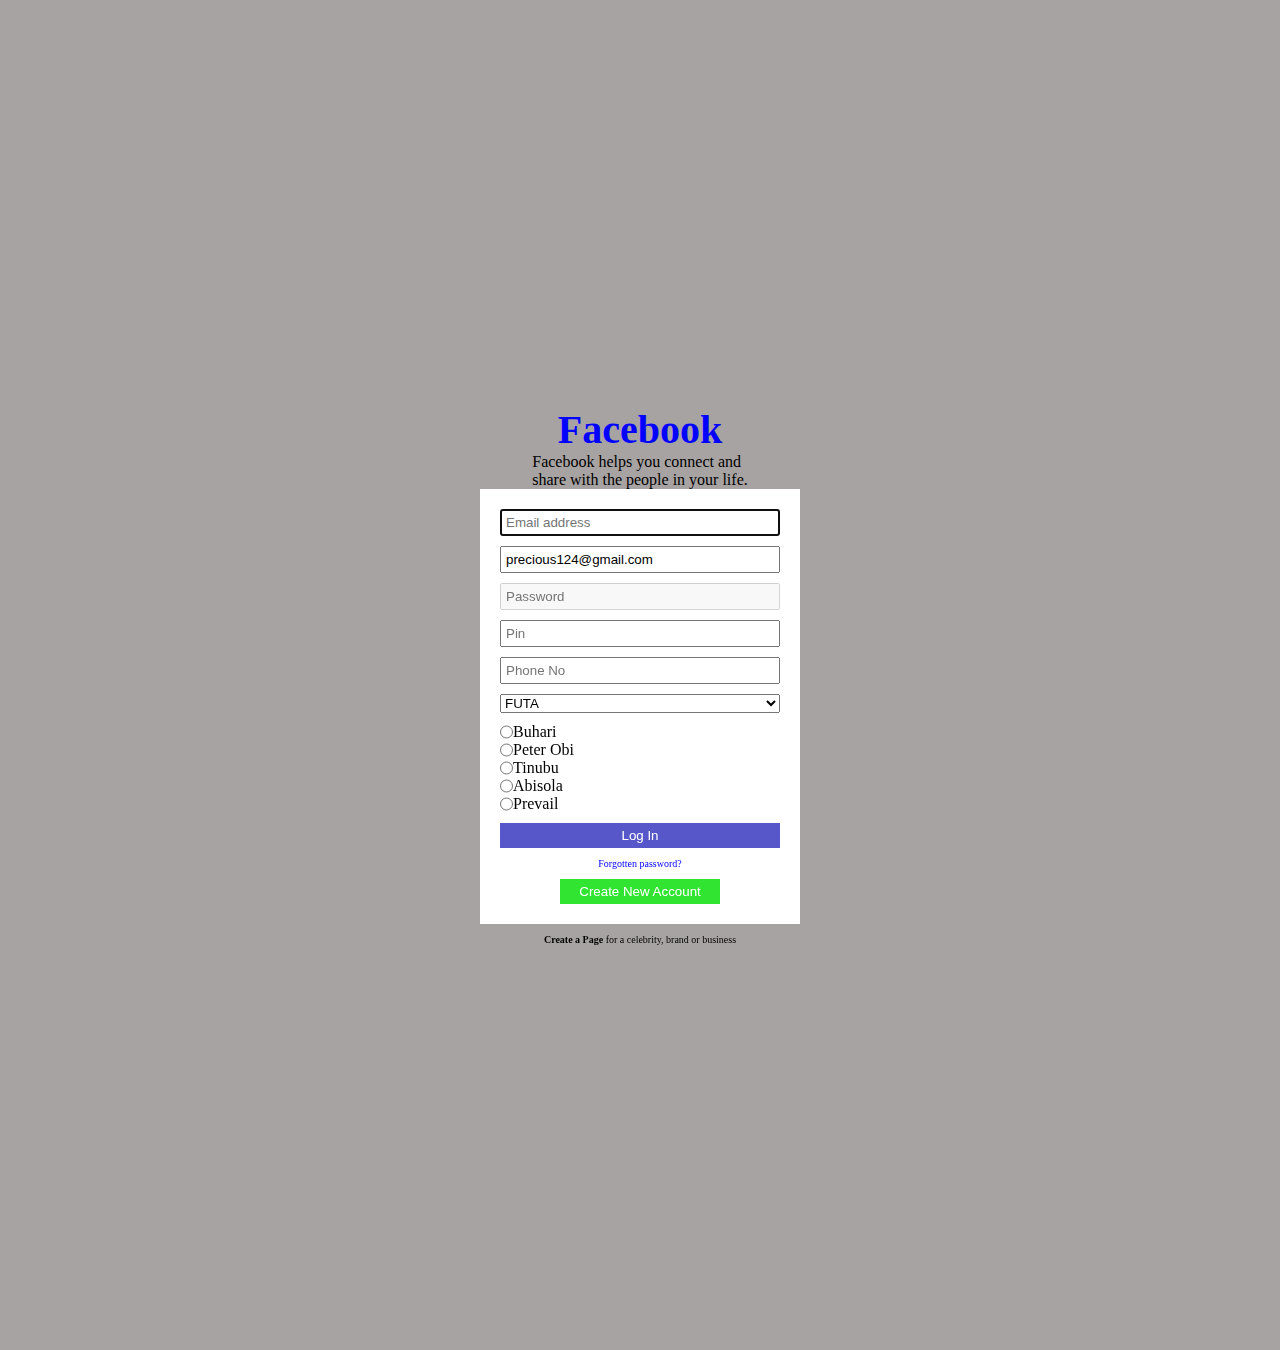
<file: Building facebook.html>
<!DOCTYPE html>
<html lang="en">

<head>
    <meta charset="UTF-8">
    <meta name="viewport" content="width=device-width, initial-scale=1.0">
    <title>Document</title>
    <link rel="stylesheet" href="/form.css">
</head>

<body>
    <h1>Facebook</h1>
    <p id="sub-title">Facebook helps you connect and <br>share with the people in your life.</p>

    <form action="" target="_blank" method="post" autocomplete="on">
        <input type="text" placeholder="Email address" required autofocus>
        <input type="text" placeholder="Email address or phone number" value="precious124@gmail.com" readonly>
        <input type="password" placeholder="Password" disabled>
        <input type="password" placeholder="Pin" maxlength="6">
        <input type="number" placeholder="Phone No" min="11" max="12">
      
<select name="" id="">
<option value="FUTA">FUTA</option>
<option value="OAU"> OAU</option>
<option value="UNILAG"> UNILAG</option>
<option value="FUOYE"> FUOYE</option>
<option value="UI"> UI</option>
<option value="LAUTECH"> LAUTECH</option>

</select>

<div class="option">
    <div style="display: flex;">
        <input type="radio">
        <p>Buhari</p>
    </div>
    <div style="display: flex;">
        <input type="radio">
        <p> Peter Obi</p>
    </div>
    <div style="display: flex;">
        <input type="radio">
        <p> Tinubu</p>
    </div>
    <div style="display: flex;">
        <input type="radio">
        <p> Abisola</p>
    </div>
    <div style="display: flex;">
        <input type="radio">
        <p> Prevail</p>
    </div>

</div>

        <button id="btn1">Log In</button>
        <p id="alt">Forgotten password?</p>
        <button id="btn2" type="submit">Create New Account</button>
    </form>

    <p id="last-text"><span>Create a Page</span> for a celebrity, brand or business </p>
</body>

</html>
</file>
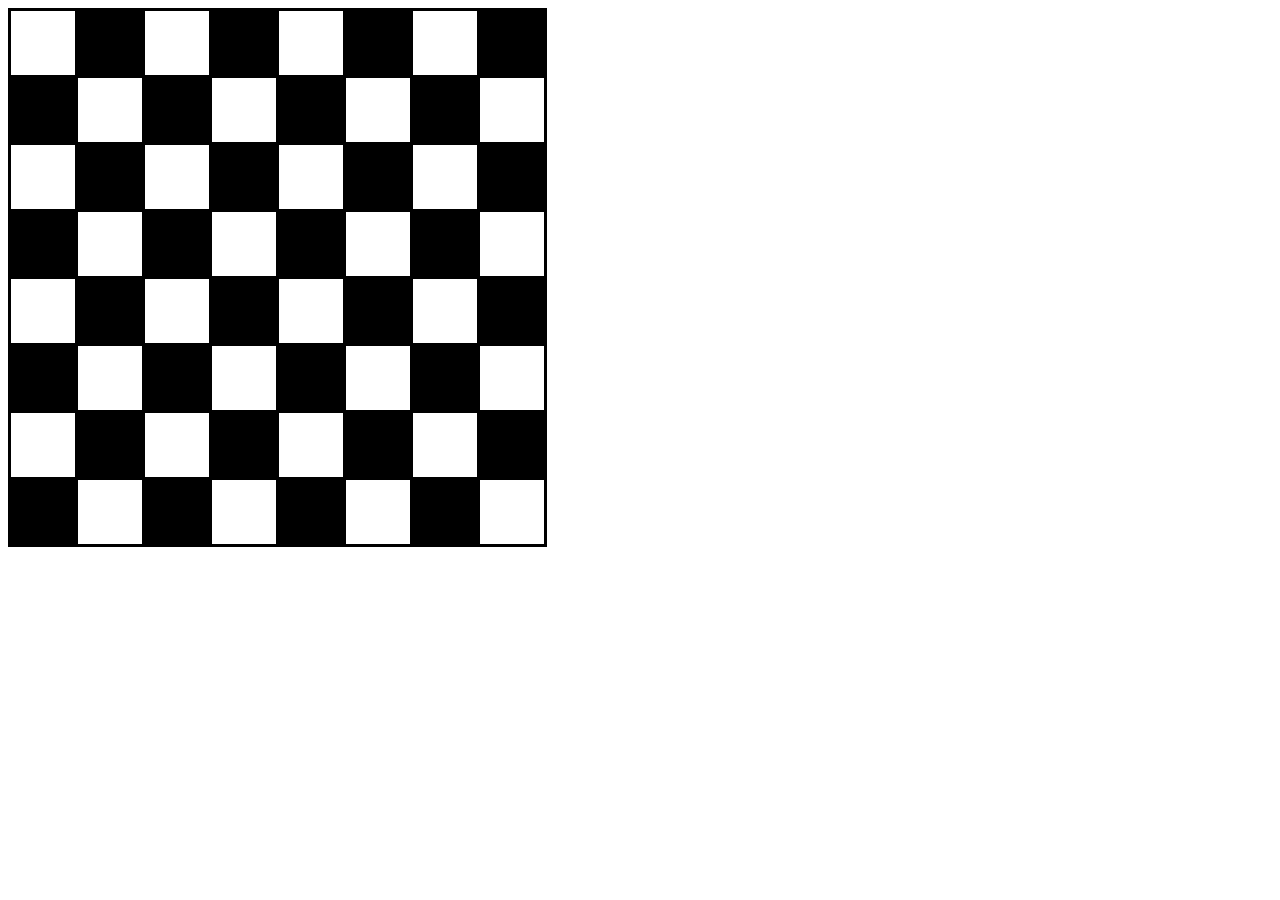
<file: chess.html>
<!DOCTYPE html>
<html lang="en">

<head>
    <meta charset="UTF-8">
    <meta name="viewport" content="width=device-width, initial-scale=1.0">
    <title>Document</title>
</head>

<div>
    <style height: 100vh;>
        table {
            border: 2px solid black;
            border-collapse: collapse;
        }

        th,
        td {
            padding: 2rem;
            border: 3px solid black;
            border-collapse: collapse;
        }

        .white {
            background-color: white;
        }

        .black {
            background-color: black;
        }
    </style>

    <body>
        <table>
            <tr>
                <th class="white"></th>
                <th class="black"></th>
                <th class="white"></th>
                <th class="black"></th>
                <th class="white"></th>
                <th class="black"></th>
                <th class="white"></th>
                <th class="black"></th>
            </tr>

            <tr>
                <th class="black"></th>
                <th class="white"></th>
                <th class="black"></th>
                <th class="white"></th>
                <th class="black"></th>
                <th class="white"></th>
                <th class="black"></th>
                <th class="white"></th>
            </tr>

            <tr>
                <th class="white"></th>
                <th class="black"></th>
                <th class="white"></th>
                <th class="black"></th>
                <th class="white"></th>
                <th class="black"></th>
                <th class="white"></th>
                <th class="black"></th>
            </tr>

            <tr>
                <th class="black"></th>
                <th class="white"></th>
                <th class="black"></th>
                <th class="white"></th>
                <th class="black"></th>
                <th class="white"></th>
                <th class="black"></th>
                <th class="white"></th>
            </tr>

            <tr>
                <th class="white"></th>
                <th class="black"></th>
                <th class="white"></th>
                <th class="black"></th>
                <th class="white"></th>
                <th class="black"></th>
                <th class="white"></th>
                <th class="black"></th>
            </tr>

            <tr>
                <th class="black"></th>
                <th class="white"></th>
                <th class="black"></th>
                <th class="white"></th>
                <th class="black"></th>
                <th class="white"></th>
                <th class="black"></th>
                <th class="white"></th>
            </tr>

            <tr>
                <th class="white"></th>
                <th class="black"></th>
                <th class="white"></th>
                <th class="black"></th>
                <th class="white"></th>
                <th class="black"></th>
                <th class="white"></th>
                <th class="black"></th>
            </tr>

            <tr>
                <th class="black"></th>
                <th class="white"></th>
                <th class="black"></th>
                <th class="white"></th>
                <th class="black"></th>
                <th class="white"></th>
                <th class="black"></th>
                <th class="white"></th>
            </tr>





        </table>
</div>

</body>

</html>
</file>
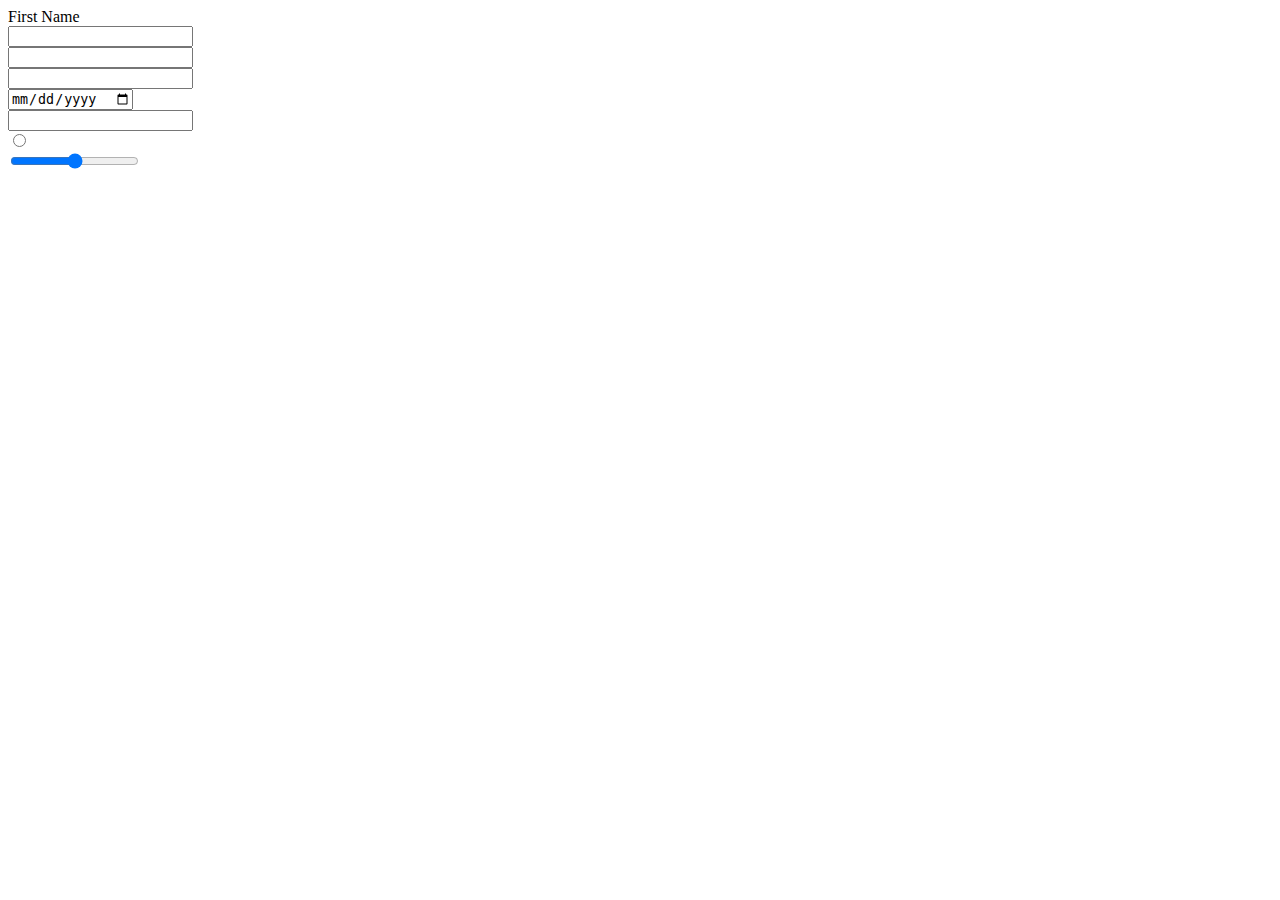
<file: form.html>
<!DOCTYPE html>
<html lang="en">

<head>
    <meta charset="UTF-8">
    <meta name="viewport" content="width=device-width, initial-scale=1.0">
    <title>Document</title>
</head>

<body>
    <form action="">
        <label for=""> First Name</label>
        <br>
        <input type="text">
        <br>
        <input type="number">
        <br>
        <input type="email">
        <br>
        <input type="date">
        <br>
        <input type="password">
        <br>
        <input type="radio">
        <br>
        <input type="range">
    </form>
</body>

</html>
</file>
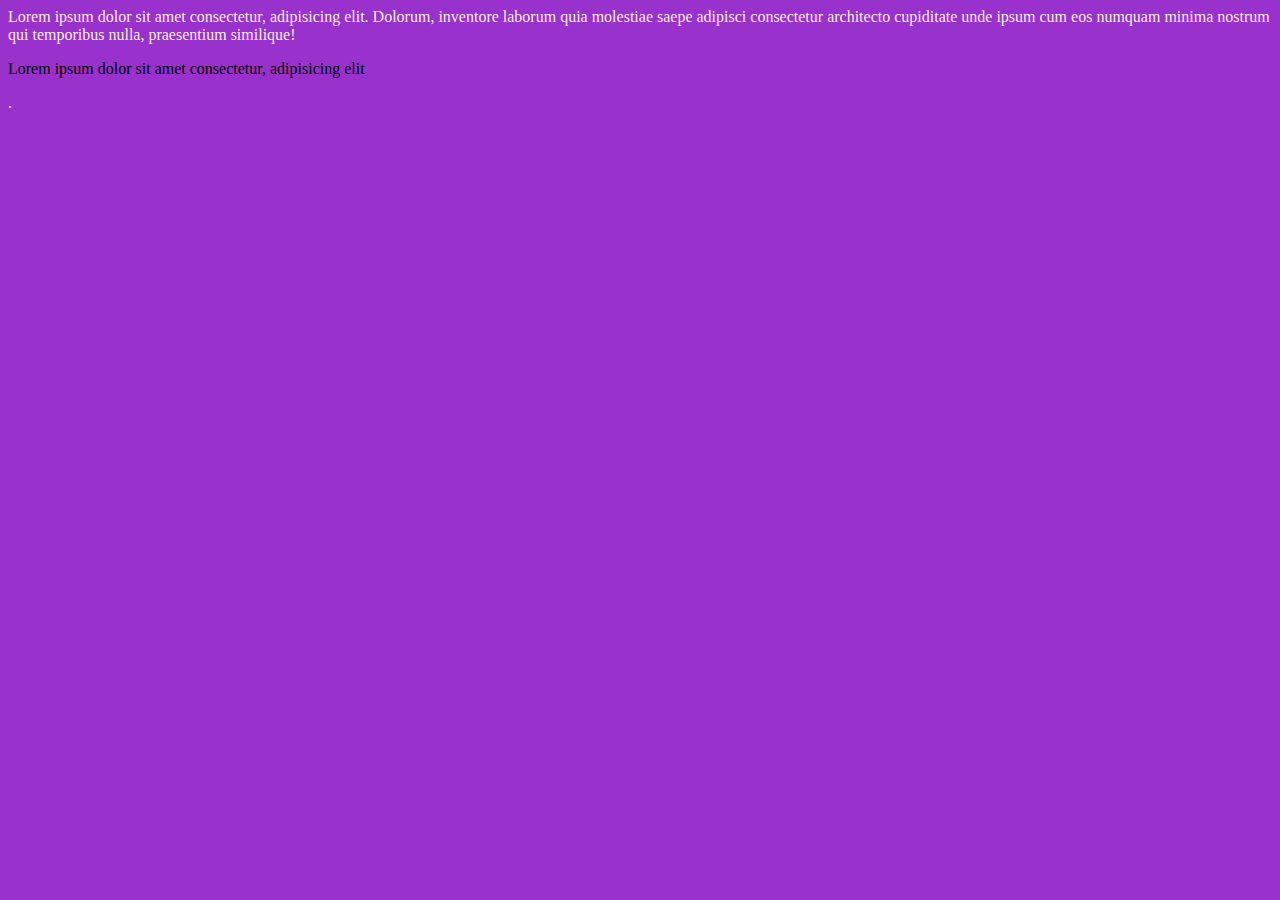
<file: link.html>
<!DOCTYPE html>
<html lang="en">

<head>
    <meta charset="UTF-8">
    <meta name="viewport" content="width=device-width, initial-scale=1.0">
    <title>HTML LINK</title>
    <style>
        body {
            background-color: darkorchid;
            color: rgba(255, 246, 246, 0.973);

            p{
                color: black;
            }
        }
    </style>
</head>

<body>
    Lorem ipsum dolor sit amet consectetur, adipisicing elit.
    Dolorum, inventore laborum quia molestiae saepe adipisci
    consectetur architecto cupiditate unde ipsum cum eos numquam minima nostrum qui temporibus nulla,
    praesentium
    similique!

    <p>Lorem ipsum dolor sit amet consectetur, adipisicing elit

    </p> .

</body>

</html>
</file>
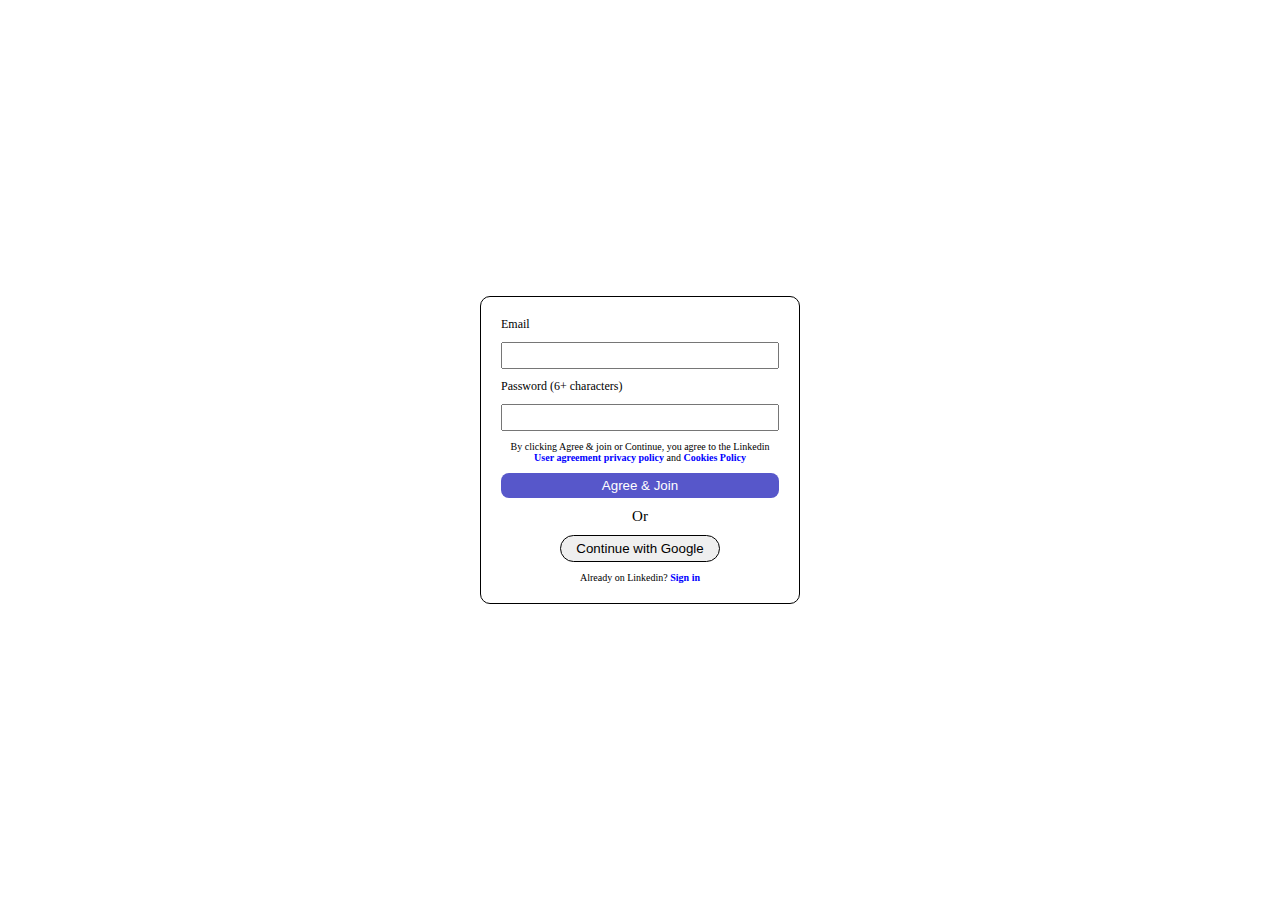
<file: LInkedin.html>
<!DOCTYPE html>
<html lang="en">

<head>
    <meta charset="UTF-8">
    <meta name="viewport" content="width=device-width, initial-scale=1.0">
    <title>Document</title>
    <link rel="stylesheet" href="/linkedin.css">
</head>

<body>

    <form action="">
        <p class="b">Email</p>
        <input type="text" placeholder="">
        <p class="b">Password (6+ characters)</p>
        <input type="password" placeholder="">
        <p id="t"> By clicking Agree & join or Continue, you agree to the Linkedin <span id="u"> User agreement privacy
                policy</span> and <span id="u"> Cookies Policy</span></p>

        <button id="btn1">Agree & Join</button>
        <p id="alt"> Or</p>
        <button id="btn2"> Continue with Google</button>
        <p id="t">Already on Linkedin? <span id="a"> Sign in</span></p>
    </form>
</body>

</html>
</file>
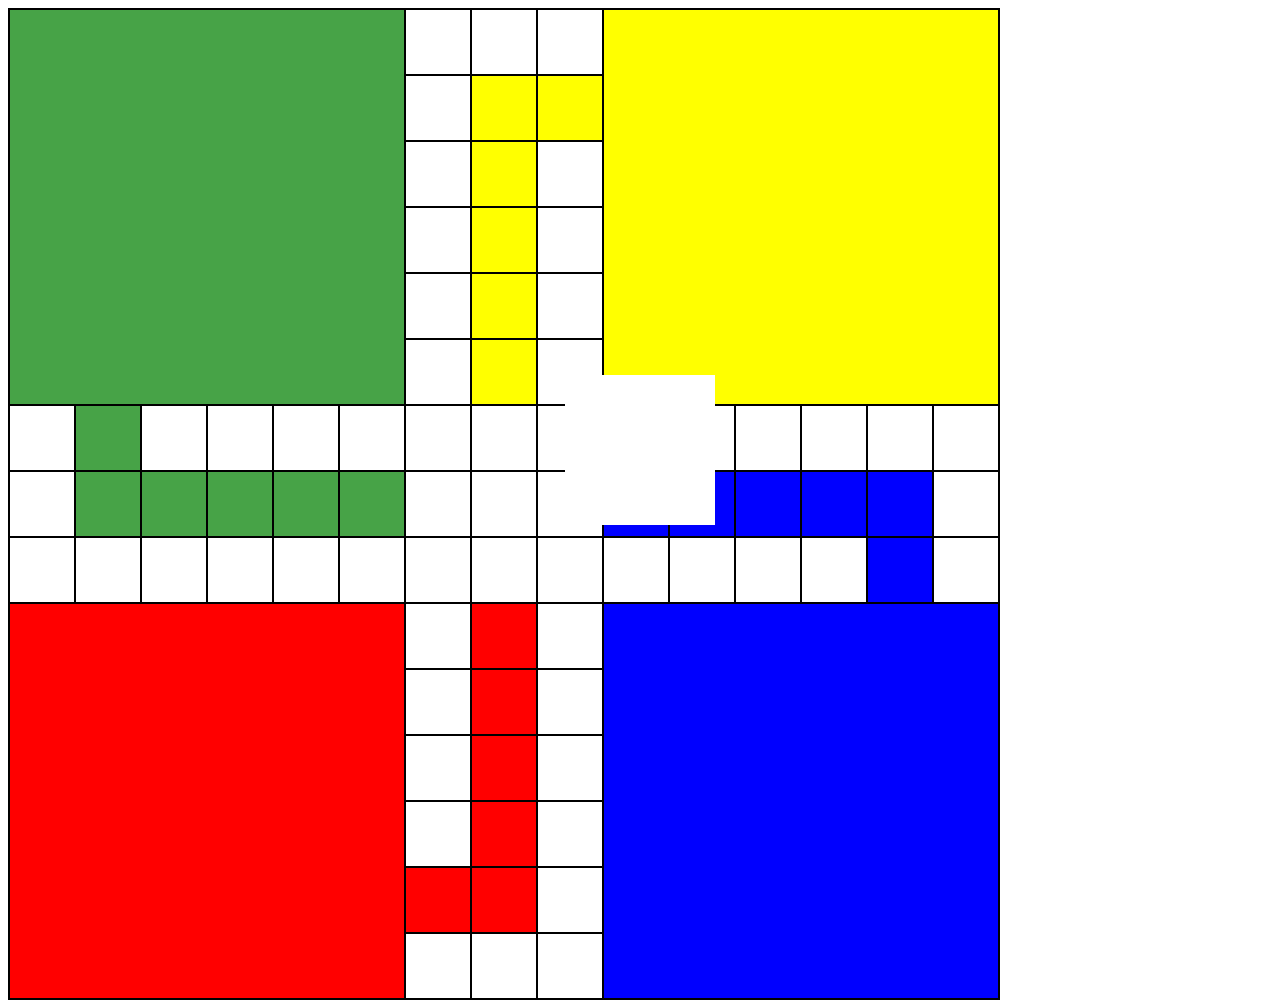
<file: Ludo game.html>
<!DOCTYPE html>
<html lang="en">

<head>
    <meta charset="UTF-8">
    <meta name="viewport" content="width=device-width, initial-scale=1.0">
    <title>Document</title>
</head>

<style>
    table {
        border: 2px solid black;
        border-collapse: collapse;
    }


    th,
    td {
        padding: 2rem;
        border: 2px solid black;
        border-collapse: collapse;
    }

    .white {
        background-color: white;
    }

    .blue {
        background-color: blue;
    }

    .red {
        background-color: red;
    }

    .yellow {
        background-color: yellow;

    }

    .inner-shape {
        background-color: white;
        width: 150px;
        height: 150px;
        position: absolute;
        top: 50%;
        left: 50%;
        transform: translate(-50%, -50%);
    }

    .green {
        background-color: #47a347
    }
</style>

<body>
    <table>
        <tr>
            <td rowspan="6" colspan="6" class="green">
                <div class="inner-shape"></div>
            </td>
            <td></td>
            <td></td>
            <td></td>
            <td rowspan="6" colspan="6" class="yellow"></td>
            <!-- <td></td>
            <td></td>
            <td></td>
            <td></td>
            <td></td>
            <td></td>
            <td></td>
            <td></td>
            <td></td>
            <td></td> -->

        </tr>

        <tr>
            <td></td>
            <td class="yellow"></td>
            <td class="yellow"></td>
            <!-- <td></td>
            <td></td>
            <td></td>
            <td></td> -->
            <!-- <td></td>
            <td></td>
            <td></td>
            <td></td> -->
            <!-- <td></td>
            <td></td>
            <td></td>
            <td></td> -->

        </tr>
        <tr>
            <td></td>
            <td class="yellow"></td>
            <td></td>
            <!-- <td></td>
            <td></td>
            <td></td>
            <td></td>
            <td></td>
            <td></td>
            <td></td>
            <td></td>
            <td></td>
            <td></td>
            <td></td>
            <td></td> -->

        </tr>
        <tr>
            <td></td>
            <td class="yellow"></td>
            <td></td>
            <!-- <td></td>
            <td></td>
            <td></td>
            <td></td>
            <td></td>
            <td></td>
            <td></td>
            <td></td>
            <td></td>
            <td></td>
            <td></td>
            <td></td> -->
        </tr>

        <tr>
            <td></td>
            <td class="yellow"></td>
            <td></td>
            <!-- <td></td>
            <td></td>
            <td></td>
            <td></td>
            <td></td>
            <td></td>
            <td></td>
            <td></td>
            <td></td>
            <td></td>
            <td></td> -->

        </tr>
        <tr>
            <td></td>
            <td class="yellow"></td>
            <td></td>
            <!-- <td></td>
            <td></td>
            <td></td>
            <td></td>
            <td></td>
            <td></td>
            <td></td>
            <td></td>
            <td></td>
            <td></td>
            <td></td>
            <td></td> -->

        </tr>
        <tr>
            <td></td>
            <td class="green"></td>
            <td></td>
            <td></td>
            <td></td>
            <td></td>
            <td></td>
            <td></td>
            <td></td>
            <td></td>
            <td></td>
            <td></td>
            <td></td>
            <td></td>
            <td></td>

        </tr>
        <tr>
            <td></td>
            <td class="green"></td>
            <td class="green"></td>
            <td class="green"></td>
            <td class="green"></td>
            <td class="green"></td>
            <td></td>
            <td></td>
            <td></td>
            <td class="blue"></td>
            <td class="blue"></td>
            <td class="blue"></td>
            <td class="blue"></td>
            <td class="blue"></td>
            <td></td>

        </tr>
        <tr>
            <td></td>
            <td></td>
            <td></td>
            <td></td>
            <td></td>
            <td></td>
            <td></td>
            <td></td>
            <td></td>
            <td></td>
            <td></td>
            <td></td>
            <td></td>
            <td class="blue"></td>
            <td></td>

        </tr>

        <tr>
            <td rowspan="6" colspan="6" class="red"></td>
            <td></td>
            <td class="red"></td>
            <td></td>
            <td rowspan="6" colspan="6" class="blue"></td>
            <!-- <td></td>
            <td></td>
            <td></td>
            <td></td>
            <td></td>
            <td></td>
            <td></td>
            <td></td>
            <td></td>
            <td></td> -->

        </tr>
        <tr>
            <td></td>
            <td class="red"></td>
            <!-- <td></td>
            <td></td>
            <td></td>
            <td></td>
            <td></td>
            <td></td>
            <td></td>
            <td></td>
            <td></td>
            <td></td>
            <td></td>
            <td></td>
            <td></td> -->

        </tr>
        <tr>
            <td></td>
            <td class="red"></td>
            <td></td>
            <!-- <td></td>
            <td></td>
            <td></td>
            <td></td>
            <td></td>
            <td></td>
            <td></td>
            <td></td>
            <td></td>
            <td></td>
            <td></td>
            <td></td> -->

        </tr>
        <tr>
            <td></td>
            <td class="red"></td>
            <!-- <td></td>
            <td></td>
            <td></td>
            <td></td>
            <td></td>
            <td></td>
            <td></td>
            <td></td>
            <td></td>
            <td></td>
            <td></td>
            <td></td>
            <td></td> -->

        </tr>
        <tr>
            <td class="red"></td>
            <td class="red"></td>
            <td></td>
            <!-- <td></td>
            <td></td>
            <td></td>
            <td></td>
            <td></td>
            <td></td>
            <td></td>
            <td></td> 
            <td></td>
            <td></td>
            <td></td>
            <td></td> -->

        </tr>
        <tr>
            <td></td>
            <td></td>
            <!-- <td></td>
            <td></td> -->
            <!-- <td></td>
            <td></td> -->
            <!-- <td></td>
            <td></td>
            <td></td> -->
            <!-- <td></td>
            <td></td> -->
            <!-- <td></td>
            <td></td>
            <td></td>
            <td></td> -->

        </tr>



    </table>
</body>

</html>
</file>
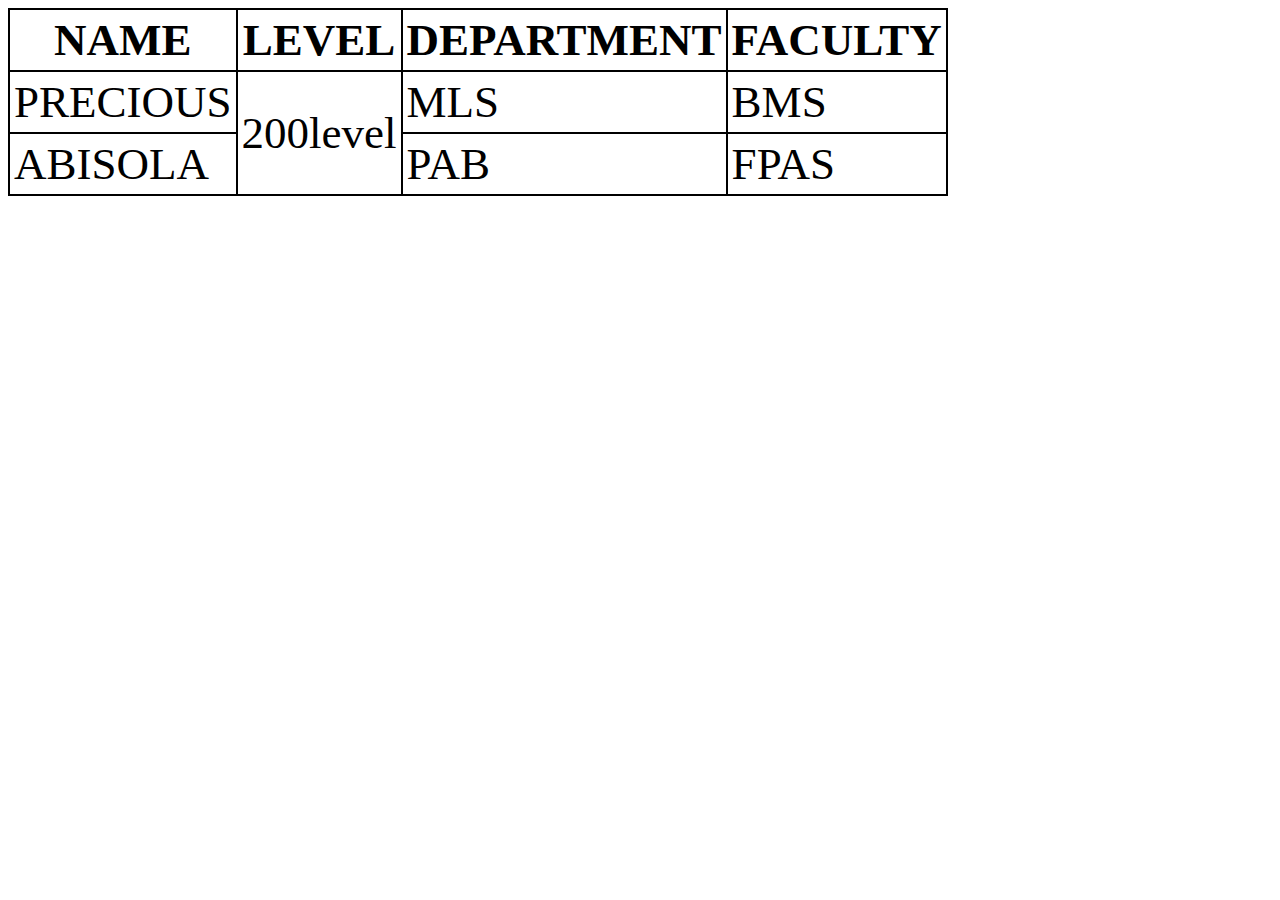
<file: table.html>
<!DOCTYPE html>
<html lang="en">

<head>
    <meta charset="UTF-8">
    <meta name="viewport" content="width=device-width, initial-scale=1.0">
    <title>Document</title>
</head>

<style>
    #G {
        font-family: Georgia;
        font-size: larger;
    }

    table {
        border: 1px solid black;
        border-collapse: collapse;
        font-size: 45px;
    }

    th,
    td {
        padding: 4px;
        border: 2px solid black;
        border-collapse: collapse;


    }
</style>

<body>
    <table>
        <tr>
            <th> NAME</th>
            <th> LEVEL</th>
            <th> DEPARTMENT</th>
            <th> FACULTY</th>
        </tr>

        <tr>
            <td> PRECIOUS </td>
            <td rowspan="2"> 200level</td>
            <td> MLS</td>
            <td> BMS</td>
        </tr>

        <tr>
            <td> ABISOLA</td>
            <!-- <td> 200level</td> -->
            <td> PAB</td>
            <td> FPAS</td>
        </tr>
        <tr></tr>




    </table>
</body>

</html>
</file>
<file: form.css>
*,
*::before,
*::after {
    box-sizing: border-box;
    padding: 0;
    margin: 0;
}

h1 {
    color: blue;
    font-size: 2.5rem;
}

body {
    background-color: #a8a3a3;
    display: flex;
    flex-direction: column;
    height: 150vh;
    width: 100%;
    justify-content: center;
    align-items: center;
}

form {
    background-color: white;
    display: flex;
    flex-direction: column;
    width: 20rem;
    padding: 20px;
    gap: 10px;
}

#subtitle {
    margin-bottom: 30px;
}

#last-text {
    margin-top: 10px;
    font-size: 10px;
}

span {
    font-weight: bold;
}

input {
    padding: 4px;
}

#btn1 {
    background-color: #5757ca;
    color: white;
    border: none;
    padding: 5px;
}

#btn2 {
    background-color: #31e431;
    color: white;
    border: none;
    padding: 5px;
    width: 10rem;
    margin: auto;
    cursor: pointer;
}

#alt {
    text-align: center;
    font-size: 10px;
    color: blue;
}
</file>
<file: linkedin.css>
*,
*::before,
*::after {
    box-sizing: border-box;
    padding: 0;
    margin: 0;
}


body {
    background-color: white;
    display: flex;
    flex-direction: column;
    height: 100vh;
    width: 100%;
    justify-content: center;
    align-items: center;
}

#t {
    font-size: 10px;
    text-align: center;
}

.b {
    font-size: 12px;


}

#u {
    color: blue;
    border-radius: 1px;

}

#a {
    color: blue;
    border-radius: 1px;

}

form {
    background-color: white;
    display: flex;
    flex-direction: column;
    width: 20rem;
    padding: 20px;
    gap: 10px;
    border: 2px;
    border-radius: 10px;
    margin: 50px auto;
    border: 1px solid black;
}



span {
    font-weight: bold;
}

input {
    padding: 4px;
}

#btn1 {
    background-color: #5757ca;
    color: white;
    border: none;
    padding: 5px;
    border-radius: 8px;
}

#btn2 {
    border: 10px;
    padding: 5px;
    width: 10rem;
    margin: auto;
    border-radius: 15px;
    border: 1px solid black;
}

#alt {
    text-align: center;
    font-size: 15px;
}
</file>
